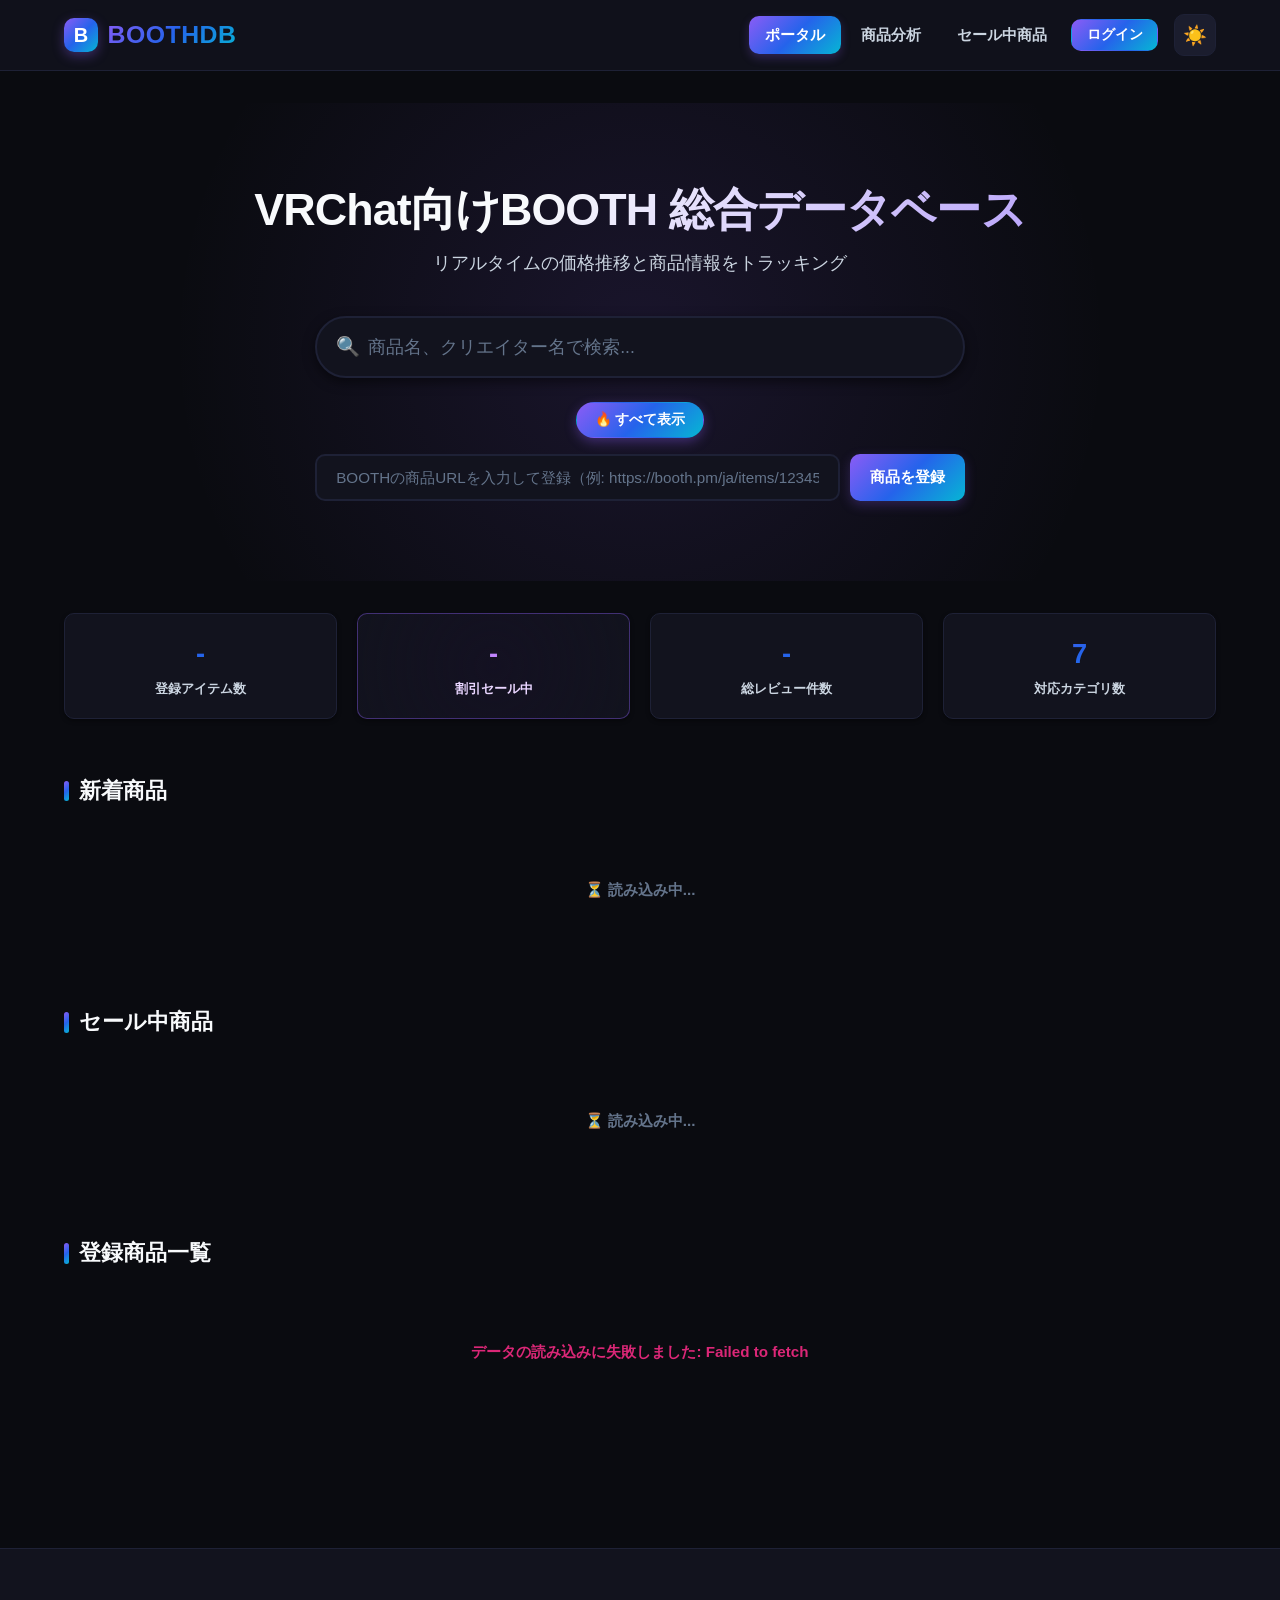
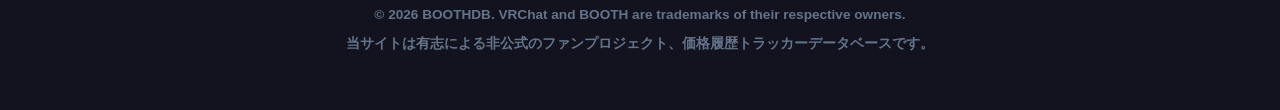
<file: frontend/index.html>
<!DOCTYPE html>
<html lang="ja" data-theme="dark">
<head>
    <meta charset="UTF-8">
    <meta name="viewport" content="width=device-width, initial-scale=1.0">
    <title>BOOTHDB - VRChat BOOTH データベース</title>
    <meta name="description" content="VRChat向けBOOTH商品の価格履歴・レビューを閲覧できるデータベースサービス">
    <link rel="stylesheet" href="css/common.css">
    <link rel="stylesheet" href="css/top.css">
    <link rel="stylesheet" href="css/modal.css">
</head>
<body>

    <!-- ヘッダー -->
    <header class="site-header">
        <div class="nav-container">
            <a href="index.html" class="logo-group">
                <div class="logo-icon">B</div>
                <span class="logo-text">BOOTHDB</span>
            </a>
            <div class="nav-right">
                <nav class="nav-links">
                    <a href="index.html"  class="nav-item" id="nav-top">ポータル</a>
                    <a href="detail.html" class="nav-item" id="nav-detail">商品分析</a>
                    <a href="index.html#sale-section" class="nav-item" id="nav-sale">セール中商品</a>
                </nav>
                <span class="nav-username" id="nav-username"></span>
                <button class="nav-auth-btn nav-login-btn"  id="nav-login-btn">ログイン</button>
                <button class="nav-auth-btn nav-logout-btn" id="nav-logout-btn">ログアウト</button>
                <button class="theme-toggle-btn" id="theme-toggle-btn" title="テーマ切替" aria-label="テーマ切替">☀️</button>
            </div>
        </div>
    </header>

    <!-- メインコンテンツ -->
    <main class="main-content">

        <!-- ヒーローバナー -->
        <section class="hero-banner">
            <h1 class="hero-title">VRChat向けBOOTH 総合データベース</h1>
            <p class="hero-subtitle">リアルタイムの価格推移と商品情報をトラッキング</p>

            <div class="search-wrap">
                <span class="search-icon">🔍</span>
                <input type="search" id="search-input" class="search-input" placeholder="商品名、クリエイター名で検索..." aria-label="商品を検索">
            </div>

            <div class="category-chips" id="category-chips">
                <button class="category-chip active" data-category="">🔥 すべて表示</button>
            </div>

            <!-- 商品URL登録（ログイン後に利用可能） -->
            <div class="register-url-wrap">
                <input type="url" id="register-url-input" class="register-url-input" placeholder="BOOTHの商品URLを入力して登録（例: https://booth.pm/ja/items/1234567）">
                <button id="open-register-btn" class="btn-primary">商品を登録</button>
            </div>
        </section>

        <!-- 統計ボード -->
        <div class="stats-row">
            <div class="stats-box">
                <div class="stats-num" id="stat-total">-</div>
                <div class="stats-label">登録アイテム数</div>
            </div>
            <div class="stats-box stats-highlight">
                <div class="stats-num" id="stat-sale">-</div>
                <div class="stats-label">割引セール中</div>
            </div>
            <div class="stats-box">
                <div class="stats-num" id="stat-reviews">-</div>
                <div class="stats-label">総レビュー件数</div>
            </div>
            <div class="stats-box">
                <div class="stats-num" id="stat-categories">7</div>
                <div class="stats-label">対応カテゴリ数</div>
            </div>
        </div>

        <!-- 新着商品 -->
        <section class="section-block">
            <div class="section-bar">
                <h2 class="section-title">新着商品</h2>
            </div>
            <div class="grid-3" id="new-products-grid">
                <div class="loading-spinner">読み込み中...</div>
            </div>
        </section>

        <!-- セール中商品 -->
        <section class="section-block" id="sale-section">
            <div class="section-bar">
                <h2 class="section-title">セール中商品</h2>
            </div>
            <div class="grid-3" id="sale-products-grid">
                <div class="loading-spinner">読み込み中...</div>
            </div>
        </section>

        <!-- 商品一覧 -->
        <section class="section-block">
            <div class="section-bar">
                <h2 class="section-title">登録商品一覧</h2>
            </div>
            <div class="grid-3" id="products-grid">
                <div class="loading-spinner">読み込み中...</div>
            </div>
        </section>

    </main>

    <!-- フッター -->
    <footer class="site-footer">
        <p>&copy; 2026 BOOTHDB. VRChat and BOOTH are trademarks of their respective owners.</p>
        <p>当サイトは有志による非公式のファンプロジェクト、価格履歴トラッカーデータベースです。</p>
    </footer>

    <!-- 認証モーダル（ログイン / 登録） -->
    <div class="modal-overlay" id="auth-modal" role="dialog" aria-modal="true" aria-label="ログイン / 新規登録">
        <div class="modal-box">
            <button class="modal-close-btn" aria-label="閉じる">✕</button>

            <div class="auth-tabs">
                <button class="auth-tab active" id="tab-login">ログイン</button>
                <button class="auth-tab" id="tab-register">新規登録</button>
            </div>

            <form id="form-login">
                <div class="form-group">
                    <label class="form-label" for="login-email">メールアドレス</label>
                    <input class="form-input" type="email" id="login-email" placeholder="example@email.com" required>
                </div>
                <div class="form-group">
                    <label class="form-label" for="login-password">パスワード</label>
                    <input class="form-input" type="password" id="login-password" placeholder="パスワードを入力" required>
                </div>
                <button type="submit" class="btn-primary form-submit-btn">ログイン</button>
            </form>

            <form id="form-register" style="display: none;">
                <div class="form-group">
                    <label class="form-label" for="register-username">ユーザー名（2〜20文字）</label>
                    <input class="form-input" type="text" id="register-username" placeholder="VRC_UserName" minlength="2" maxlength="20" required>
                </div>
                <div class="form-group">
                    <label class="form-label" for="register-email">メールアドレス</label>
                    <input class="form-input" type="email" id="register-email" placeholder="example@email.com" required>
                </div>
                <div class="form-group">
                    <label class="form-label" for="register-password">パスワード（8文字以上）</label>
                    <input class="form-input" type="password" id="register-password" placeholder="8文字以上のパスワード" minlength="8" required>
                </div>
                <button type="submit" class="btn-primary form-submit-btn">登録する</button>
            </form>
        </div>
    </div>

    <!-- 商品URL登録モーダル -->
    <div class="modal-overlay" id="register-modal" role="dialog" aria-modal="true" aria-label="商品URL登録">
        <div class="modal-box">
            <button class="modal-close-btn" aria-label="閉じる">✕</button>
            <h2 class="modal-title">BOOTH商品を登録</h2>
            <form id="register-form">
                <div class="form-group">
                    <label class="form-label" for="modal-register-url">BOOTH商品URL</label>
                    <input class="form-input" type="url" id="modal-register-url" id="register-url-input" placeholder="https://booth.pm/ja/items/1234567" required>
                </div>
                <button type="submit" id="register-submit-btn" class="btn-primary form-submit-btn">商品を登録する</button>
            </form>
        </div>
    </div>

    <script src="js/api.js"></script>
    <script src="js/common.js"></script>
    <script src="js/top.js"></script>
</body>
</html>
</file>
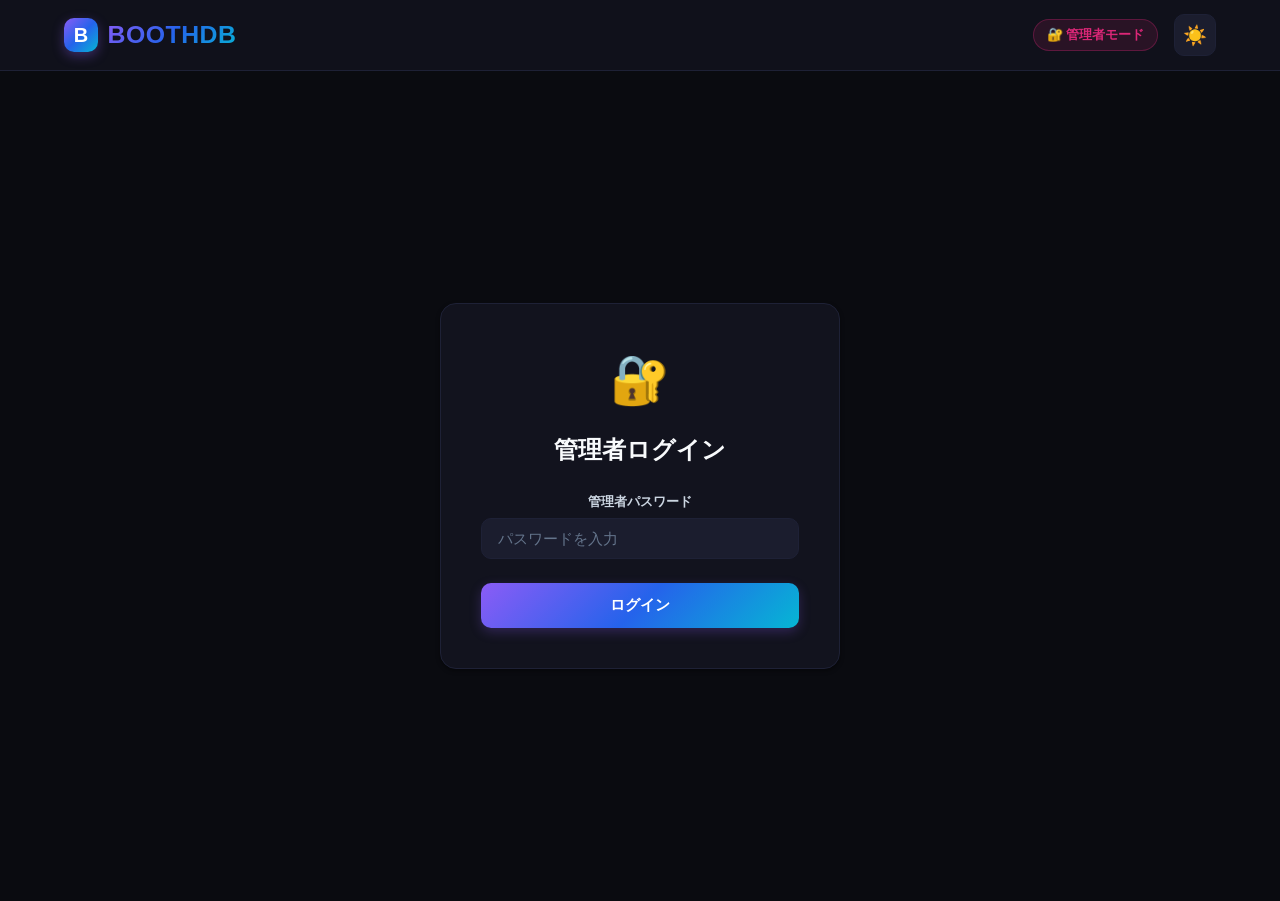
<file: frontend/admin.html>
<!DOCTYPE html>
<html lang="ja" data-theme="dark">
<head>
    <meta charset="UTF-8">
    <meta name="viewport" content="width=device-width, initial-scale=1.0">
    <title>管理者ページ | BOOTHDB</title>
    <link rel="stylesheet" href="css/common.css">
    <link rel="stylesheet" href="css/modal.css">
    <link rel="stylesheet" href="css/admin.css">
</head>
<body>

    <!-- ヘッダー -->
    <header class="site-header">
        <div class="nav-container">
            <a href="index.html" class="logo-group">
                <div class="logo-icon">B</div>
                <span class="logo-text">BOOTHDB</span>
            </a>
            <div class="nav-right">
                <span class="admin-badge">🔐 管理者モード</span>
                <button class="theme-toggle-btn" id="theme-toggle-btn" title="テーマ切替">☀️</button>
            </div>
        </div>
    </header>

    <!-- ログイン画面 -->
    <div id="admin-login-screen" class="admin-login-screen">
        <div class="admin-login-box card-base">
            <div class="admin-login-icon">🔐</div>
            <h1 class="admin-login-title">管理者ログイン</h1>
            <form id="admin-login-form">
                <div class="form-group">
                    <label class="form-label" for="admin-password">管理者パスワード</label>
                    <input class="form-input" type="password" id="admin-password" placeholder="パスワードを入力" required>
                </div>
                <button type="submit" class="btn-primary form-submit-btn" id="admin-login-btn">ログイン</button>
            </form>
        </div>
    </div>

    <!-- 管理者ダッシュボード -->
    <main class="main-content" id="admin-dashboard" style="display: none;">

        <!-- タブナビゲーション -->
        <div class="admin-tabs">
            <button class="admin-tab active" data-tab="products">🛍 商品管理</button>
            <button class="admin-tab" data-tab="reviews">⭐ レビュー管理</button>
            <button class="admin-tab" data-tab="users">👤 ユーザー管理</button>
            <button class="admin-tab" data-tab="crawl">🤖 自動収集</button>
        </div>

        <!-- 商品管理 -->
        <div class="admin-panel active" id="panel-products">
            <div class="section-bar">
                <h2 class="section-title">商品管理</h2>
                <button class="btn-primary" onclick="loadAdminProducts()">🔄 更新</button>
            </div>
            <div class="admin-table-wrap">
                <table class="admin-table" id="products-table">
                    <thead>
                        <tr>
                            <th>商品名</th>
                            <th>クリエイター</th>
                            <th>カテゴリ</th>
                            <th>価格</th>
                            <th>登録日</th>
                            <th>操作</th>
                        </tr>
                    </thead>
                    <tbody id="products-tbody">
                        <tr><td colspan="6" class="loading-spinner">読み込み中...</td></tr>
                    </tbody>
                </table>
            </div>
        </div>

        <!-- レビュー管理 -->
        <div class="admin-panel" id="panel-reviews">
            <div class="section-bar">
                <h2 class="section-title">レビュー管理</h2>
                <button class="btn-primary" onclick="loadAdminReviews()">🔄 更新</button>
            </div>
            <div class="admin-table-wrap">
                <table class="admin-table" id="reviews-table">
                    <thead>
                        <tr>
                            <th>商品名</th>
                            <th>ユーザー</th>
                            <th>評価</th>
                            <th>コメント</th>
                            <th>投稿日</th>
                            <th>操作</th>
                        </tr>
                    </thead>
                    <tbody id="reviews-tbody">
                        <tr><td colspan="6" class="loading-spinner">読み込み中...</td></tr>
                    </tbody>
                </table>
            </div>
        </div>

        <!-- ユーザー管理 -->
        <div class="admin-panel" id="panel-users">
            <div class="section-bar">
                <h2 class="section-title">ユーザー管理</h2>
                <button class="btn-primary" onclick="loadAdminUsers()">🔄 更新</button>
            </div>
            <div class="admin-table-wrap">
                <table class="admin-table">
                    <thead>
                        <tr>
                            <th>ユーザー名</th>
                            <th>登録日</th>
                            <th>操作</th>
                        </tr>
                    </thead>
                    <tbody id="users-tbody">
                        <tr><td colspan="3" class="loading-spinner">読み込み中...</td></tr>
                    </tbody>
                </table>
            </div>
        </div>

        <!-- 自動収集 -->
        <div class="admin-panel" id="panel-crawl">
            <div class="section-bar">
                <h2 class="section-title">BOOTHカテゴリ自動収集</h2>
                <div style="display: flex; gap: 0.6rem;">
                    <button class="btn-primary" id="run-crawl-btn">▶ 今すぐ収集を実行</button>
                    <button class="btn-primary" onclick="loadCrawlStatus()">🔄 更新</button>
                </div>
            </div>

            <div class="card-base" style="padding: 1.25rem; margin-bottom: 1.5rem;">
                <p style="font-size: 0.85rem; color: var(--text-secondary); line-height: 1.6;">
                    毎日深夜（JST 3:00）に自動で各カテゴリの新着商品を少しずつ収集します。<br>
                    「今すぐ収集を実行」を押すと、その場で多めのページ数（各カテゴリ10ページ分）を即座に収集します。<br>
                    進捗は「最後に処理したページ」に記録され、次回はその続きから再開します。最終ページに達すると自動的に1ページ目（最新）に戻ります。
                </p>
            </div>

            <div id="crawl-running-badge" style="display: none; margin-bottom: 1rem;">
                <span class="admin-badge" style="color: #059669; background-color: rgba(5,150,105,0.12); border-color: rgba(5,150,105,0.3);">⏳ クロール実行中...</span>
            </div>

            <div class="admin-table-wrap">
                <table class="admin-table">
                    <thead>
                        <tr>
                            <th>カテゴリ</th>
                            <th>最終処理ページ</th>
                            <th>累計新規収集数</th>
                            <th>最終更新</th>
                        </tr>
                    </thead>
                    <tbody id="crawl-tbody">
                        <tr><td colspan="4" class="loading-spinner">読み込み中...</td></tr>
                    </tbody>
                </table>
            </div>
        </div>

    </main>

    <script src="js/api.js"></script>
    <script src="js/common.js"></script>
    <script src="js/admin.js"></script>
</body>
</html>
</file>
<file: frontend/css/common.css>
/* ===========================================
   common.css - BOOTHDB 共通スタイル
   =========================================== */

*, *::before, *::after {
    box-sizing: border-box;
    margin: 0;
    padding: 0;
}

/* -------------------------------------------
   CSS変数 / テーマトークン
   ------------------------------------------- */
:root {
    --font-family: 'Segoe UI', Roboto, -apple-system, BlinkMacSystemFont, sans-serif;
    --border-radius-lg: 16px;
    --border-radius-md: 10px;
    --border-radius-sm: 6px;
    --transition-speed: 0.25s;

    --color-primary:   #8b5cf6;
    --color-secondary: #06b6d4;
    --color-accent:    #db2777;
    --grad-main: linear-gradient(135deg, #8b5cf6 0%, #2563eb 50%, #06b6d4 100%);
    --grad-main-hover: linear-gradient(135deg, #9d76f8 0%, #3b74f2 50%, #17c1de 100%);
}

/* ダークテーマ */
:root,
[data-theme="dark"] {
    --bg-base:        #0a0b10;
    --bg-card:        #12131e;
    --bg-hover:       #1b1d2e;
    --bg-active:      #24273d;
    --bg-accent-soft: rgba(139, 92, 246, 0.15);
    --border-color:   #1e2136;
    --text-primary:   #f8fafc;
    --text-secondary: #cbd5e1;
    --text-muted:     #64748b;
    --shadow-sm: 0 2px 4px rgba(0, 0, 0, 0.4);
    --shadow-md: 0 4px 12px rgba(0, 0, 0, 0.5);
    --shadow-lg: 0 12px 24px rgba(0, 0, 0, 0.6);

    --chart-grid:    #1e2136;
    --chart-tick:    #64748b;
    --chart-tooltip-bg:    #1b1d2e;
    --chart-tooltip-title: #f8fafc;
    --chart-tooltip-body:  #a78bfa;
    --chart-tooltip-border:#2e3250;
}

/* ライトテーマ */
[data-theme="light"] {
    --bg-base:        #f1f5f9;
    --bg-card:        #ffffff;
    --bg-hover:       #f8fafc;
    --bg-active:      #e2e8f0;
    --bg-accent-soft: #f5f3ff;
    --border-color:   #cbd5e1;
    --text-primary:   #0f172a;
    --text-secondary: #475569;
    --text-muted:     #94a3b8;
    --shadow-sm: 0 1px 3px rgba(0, 0, 0, 0.05);
    --shadow-md: 0 4px 6px rgba(0, 0, 0, 0.05);
    --shadow-lg: 0 10px 15px rgba(0, 0, 0, 0.05);

    --chart-grid:    #e2e8f0;
    --chart-tick:    #475569;
    --chart-tooltip-bg:    #ffffff;
    --chart-tooltip-title: #0f172a;
    --chart-tooltip-body:  #8b5cf6;
    --chart-tooltip-border:#cbd5e1;
}

/* -------------------------------------------
   ベースレイアウト
   ------------------------------------------- */
html {
    scroll-behavior: smooth;
}

body {
    font-family: var(--font-family);
    background-color: var(--bg-base);
    color: var(--text-primary);
    line-height: 1.5;
    overflow-x: hidden;
    transition:
        background-color var(--transition-speed) ease,
        color var(--transition-speed) ease;
}

/* -------------------------------------------
   ヘッダー
   ------------------------------------------- */
.site-header {
    border-bottom: 1px solid var(--border-color);
    position: sticky;
    top: 0;
    z-index: 100;
    backdrop-filter: blur(12px);
    background-color: color-mix(in srgb, var(--bg-card) 85%, transparent);
    transition:
        background-color var(--transition-speed),
        border-color var(--transition-speed);
}

.nav-container {
    max-width: 1200px;
    margin: 0 auto;
    padding: 0 1.5rem;
    height: 70px;
    display: flex;
    align-items: center;
    justify-content: space-between;
}

/* ロゴ */
.logo-group {
    display: flex;
    align-items: center;
    gap: 0.6rem;
    cursor: pointer;
    text-decoration: none;
}

.logo-icon {
    width: 34px;
    height: 34px;
    background: var(--grad-main);
    border-radius: var(--border-radius-md);
    display: flex;
    align-items: center;
    justify-content: center;
    font-weight: 800;
    color: white;
    font-size: 1.25rem;
    box-shadow: 0 4px 12px rgba(139, 92, 246, 0.35);
    flex-shrink: 0;
}

.logo-text {
    font-size: 1.55rem;
    font-weight: 900;
    letter-spacing: 0.02em;
    background: var(--grad-main);
    -webkit-background-clip: text;
    -webkit-text-fill-color: transparent;
    background-clip: text;
}

/* ナビゲーション右側グループ */
.nav-right {
    display: flex;
    align-items: center;
    gap: 0.5rem;
}

.nav-links {
    display: flex;
    gap: 0.25rem;
}

.nav-item {
    font-weight: 700;
    font-size: 0.95rem;
    padding: 0.5rem 1rem;
    border-radius: var(--border-radius-md);
    cursor: pointer;
    color: var(--text-secondary);
    text-decoration: none;
    transition: all var(--transition-speed) ease;
    display: inline-block;
}

.nav-item:hover {
    color: var(--text-primary);
    background-color: var(--bg-hover);
}

.nav-item.active {
    background: var(--grad-main);
    color: white;
    box-shadow: 0 4px 10px rgba(139, 92, 246, 0.25);
}

/* テーマ切替ボタン */
.theme-toggle-btn {
    width: 42px;
    height: 42px;
    border-radius: var(--border-radius-md);
    border: 1px solid var(--border-color);
    background-color: var(--bg-hover);
    color: var(--text-primary);
    font-size: 1.2rem;
    cursor: pointer;
    display: flex;
    align-items: center;
    justify-content: center;
    transition: all var(--transition-speed) ease;
    flex-shrink: 0;
    margin-left: 0.5rem;
}

.theme-toggle-btn:hover {
    border-color: var(--color-primary);
    background-color: var(--bg-active);
}

/* -------------------------------------------
   メインコンテンツエリア
   ------------------------------------------- */
.main-content {
    max-width: 1200px;
    margin: 0 auto;
    padding: 2rem 1.5rem 5rem;
}

/* -------------------------------------------
   カード共通
   ------------------------------------------- */
.card-base {
    background-color: var(--bg-card);
    border: 1px solid var(--border-color);
    border-radius: var(--border-radius-lg);
    box-shadow: var(--shadow-sm);
    color: var(--text-primary);
    transition: all var(--transition-speed) cubic-bezier(0.4, 0, 0.2, 1);
}

.card-interactive {
    cursor: pointer;
}

.card-interactive:hover {
    transform: translateY(-4px);
    border-color: var(--color-primary);
    box-shadow: var(--shadow-lg);
}

/* -------------------------------------------
   グリッド・レイアウト共通
   ------------------------------------------- */
.grid-3 {
    display: grid;
    grid-template-columns: repeat(auto-fill, minmax(260px, 1fr));
    gap: 1.5rem;
}

/* セクションヘッダー */
.section-bar {
    display: flex;
    justify-content: space-between;
    align-items: center;
    margin-bottom: 1.5rem;
}

.section-title {
    font-size: 1.35rem;
    font-weight: 800;
    display: flex;
    align-items: center;
    gap: 0.6rem;
    color: var(--text-primary);
}

.section-title::before {
    content: '';
    display: block;
    width: 5px;
    height: 1.3rem;
    background: var(--grad-main);
    border-radius: 4px;
    flex-shrink: 0;
}

.section-link {
    font-weight: 800;
    font-size: 0.85rem;
    color: var(--color-secondary);
    text-decoration: none;
    transition: opacity var(--transition-speed);
}

.section-link:hover {
    opacity: 0.75;
}

/* -------------------------------------------
   商品カード共通
   ------------------------------------------- */
.p-card-thumb {
    width: 100%;
    padding-top: 75%;
    position: relative;
    background: linear-gradient(135deg, var(--bg-hover) 0%, var(--bg-card) 100%);
    border-bottom: 1px solid var(--border-color);
    border-radius: var(--border-radius-lg) var(--border-radius-lg) 0 0;
    overflow: hidden;
}

.p-card-thumb-img {
    position: absolute;
    top: 0; left: 0;
    width: 100%; height: 100%;
    object-fit: cover;
}

.p-card-label {
    position: absolute;
    top: 0.6rem;
    right: 0.6rem;
    background-color: var(--color-accent);
    color: white;
    font-size: 0.75rem;
    font-weight: 800;
    padding: 0.2rem 0.5rem;
    border-radius: 4px;
    box-shadow: 0 2px 6px rgba(219, 39, 119, 0.3);
    z-index: 1;
}

.p-card-thumb-placeholder {
    position: absolute;
    top: 0; left: 0;
    width: 100%; height: 100%;
    display: flex;
    align-items: center;
    justify-content: center;
    font-size: 0.85rem;
    font-weight: 800;
    color: var(--text-secondary);
    padding: 1rem;
    text-align: center;
}

.p-card-body {
    padding: 1.15rem;
    display: flex;
    flex-direction: column;
    flex-grow: 1;
}

.p-card-title {
    font-size: 0.92rem;
    font-weight: 800;
    line-height: 1.35;
    height: 2.5rem;
    display: -webkit-box;
    -webkit-line-clamp: 2;
    -webkit-box-orient: vertical;
    overflow: hidden;
    margin-bottom: 0.4rem;
    color: var(--text-primary);
}

.p-card-creator {
    font-size: 0.75rem;
    font-weight: 600;
    color: var(--text-muted);
    margin-bottom: auto;
}

.p-card-footer {
    margin-top: 1rem;
    border-top: 1px solid var(--border-color);
    padding-top: 0.75rem;
    display: flex;
    justify-content: space-between;
    align-items: center;
}

.p-card-price-stack {
    display: flex;
    flex-direction: column;
}

.p-card-orig-price {
    font-size: 0.72rem;
    color: var(--text-muted);
    text-decoration: line-through;
    line-height: 1;
}

.p-card-current-price {
    font-size: 1.1rem;
    font-weight: 900;
    color: var(--text-primary);
}

.p-card-current-price.is-discount {
    color: var(--color-accent);
}

.p-card-rating {
    display: flex;
    align-items: center;
    gap: 0.25rem;
    font-size: 0.8rem;
    font-weight: 700;
    color: var(--text-secondary);
}

.star-gold {
    color: #fbbf24;
}

/* -------------------------------------------
   ボタン共通
   ------------------------------------------- */
.btn-primary {
    background: var(--grad-main);
    color: white;
    font-weight: 800;
    font-size: 0.95rem;
    padding: 0.75rem 1.25rem;
    border-radius: var(--border-radius-md);
    border: none;
    cursor: pointer;
    box-shadow: 0 4px 12px rgba(139, 92, 246, 0.25);
    transition: all var(--transition-speed);
    text-decoration: none;
    display: inline-block;
    text-align: center;
}

.btn-primary:hover {
    background: var(--grad-main-hover);
    transform: translateY(-2px);
    box-shadow: 0 6px 16px rgba(139, 92, 246, 0.35);
}

/* -------------------------------------------
   フッター
   ------------------------------------------- */
.site-footer {
    border-top: 1px solid var(--border-color);
    background-color: var(--bg-card);
    padding: 3.5rem 1.5rem;
    text-align: center;
    font-size: 0.85rem;
    font-weight: 600;
    color: var(--text-muted);
    transition:
        background-color var(--transition-speed),
        border-color var(--transition-speed);
}

.site-footer p {
    margin-bottom: 0.5rem;
}

.site-footer p:last-child {
    margin-bottom: 0;
}

/* -------------------------------------------
   レスポンシブ共通
   ------------------------------------------- */
@media (max-width: 768px) {
    .nav-links {
        gap: 0;
    }

    .nav-item {
        padding: 0.4rem 0.6rem;
        font-size: 0.85rem;
    }

    .logo-text {
        font-size: 1.2rem;
    }

    .main-content {
        padding: 1.5rem 1rem 4rem;
    }

    .grid-3 {
        grid-template-columns: repeat(auto-fill, minmax(200px, 1fr));
        gap: 1rem;
    }
}
</file>
<file: frontend/css/top.css>
/* ===========================================
   top.css - トップページ専用スタイル
   =========================================== */

/* -------------------------------------------
   ヒーローバナー
   ------------------------------------------- */
.hero-banner {
    text-align: center;
    padding: 5rem 1.5rem;
    background: radial-gradient(circle at center, rgba(139, 92, 246, 0.12) 0%, transparent 75%);
    margin-bottom: 2rem;
    border-radius: var(--border-radius-lg);
}

.hero-title {
    font-size: 2.8rem;
    font-weight: 900;
    line-height: 1.2;
    letter-spacing: -0.02em;
    margin-bottom: 0.75rem;
    background: linear-gradient(135deg, var(--text-primary) 40%, #a78bfa 100%);
    -webkit-background-clip: text;
    -webkit-text-fill-color: transparent;
    background-clip: text;
}

.hero-subtitle {
    color: var(--text-secondary);
    font-size: 1.15rem;
    margin-bottom: 2.5rem;
    font-weight: 500;
}

/* -------------------------------------------
   検索ボックス
   ------------------------------------------- */
.search-wrap {
    max-width: 650px;
    margin: 0 auto;
    position: relative;
}

.search-icon {
    position: absolute;
    left: 1.3rem;
    top: 50%;
    transform: translateY(-50%);
    color: var(--color-primary);
    font-size: 1.2rem;
    pointer-events: none;
    z-index: 1;
}

.search-input {
    width: 100%;
    padding: 1.15rem 1.5rem 1.15rem 3.2rem;
    background-color: var(--bg-card);
    border: 2px solid var(--border-color);
    border-radius: 50px;
    color: var(--text-primary);
    font-size: 1.1rem;
    font-weight: 600;
    box-shadow: var(--shadow-md);
    transition: all var(--transition-speed) ease;
    font-family: var(--font-family);
}

.search-input::placeholder {
    color: var(--text-muted);
    font-weight: 500;
}

.search-input:focus {
    outline: none;
    border-color: var(--color-primary);
    box-shadow: 0 0 25px rgba(139, 92, 246, 0.25);
    background-color: var(--bg-hover);
}

/* -------------------------------------------
   カテゴリチップ
   ------------------------------------------- */
.category-chips {
    display: flex;
    justify-content: center;
    gap: 0.6rem;
    margin-top: 1.5rem;
    flex-wrap: wrap;
}

.category-chip {
    background-color: var(--bg-card);
    border: 1px solid var(--border-color);
    color: var(--text-secondary);
    padding: 0.5rem 1.1rem;
    border-radius: 30px;
    font-size: 0.85rem;
    font-weight: 700;
    cursor: pointer;
    transition: all var(--transition-speed) ease;
    box-shadow: var(--shadow-sm);
}

.category-chip:hover {
    border-color: var(--color-primary);
    background-color: var(--bg-hover);
    color: var(--text-primary);
}

.category-chip.active {
    background: var(--grad-main);
    color: white;
    border-color: transparent;
    box-shadow: 0 4px 12px rgba(139, 92, 246, 0.35);
}

/* -------------------------------------------
   統計ボード
   ------------------------------------------- */
.stats-row {
    display: grid;
    grid-template-columns: repeat(4, 1fr);
    gap: 1.25rem;
    margin-bottom: 3.5rem;
}

.stats-box {
    background-color: var(--bg-card);
    border: 1px solid var(--border-color);
    border-radius: var(--border-radius-md);
    padding: 1.25rem;
    text-align: center;
    box-shadow: var(--shadow-sm);
    transition: border-color var(--transition-speed);
}

.stats-box.stats-highlight {
    border-color: rgba(139, 92, 246, 0.4);
    background: radial-gradient(circle, rgba(139, 92, 246, 0.08) 0%, var(--bg-card) 100%);
}

.stats-num {
    font-size: 1.7rem;
    font-weight: 900;
    background: var(--grad-main);
    -webkit-background-clip: text;
    -webkit-text-fill-color: transparent;
    background-clip: text;
}

.stats-highlight .stats-num {
    background: none;
    -webkit-text-fill-color: unset;
    color: #c084fc;
}

.stats-label {
    font-size: 0.8rem;
    font-weight: 700;
    color: var(--text-secondary);
    margin-top: 0.25rem;
}

.stats-highlight .stats-label {
    color: #e9d5ff;
}

/* -------------------------------------------
   人気アバター一覧
   ------------------------------------------- */
.avatar-grid {
    display: grid;
    grid-template-columns: repeat(auto-fit, minmax(280px, 1fr));
    gap: 1rem;
    margin-top: 1rem;
}

.avatar-card {
    padding: 1.25rem;
    display: flex;
    align-items: center;
    gap: 1rem;
}

.avatar-icon {
    width: 50px;
    height: 50px;
    border-radius: 50%;
    display: flex;
    align-items: center;
    justify-content: center;
    font-weight: 900;
    font-size: 1.1rem;
    color: white;
    flex-shrink: 0;
}

.avatar-icon.color-purple { background-color: #8b5cf6; }
.avatar-icon.color-cyan   { background-color: #06b6d4; }
.avatar-icon.color-pink   { background-color: #ec4899; }
.avatar-icon.color-orange { background-color: #f97316; }

.avatar-card-info-name {
    font-weight: 800;
    font-size: 1rem;
    color: var(--text-primary);
}

.avatar-card-info-count {
    font-size: 0.8rem;
    color: var(--text-muted);
    font-weight: 700;
    margin-top: 0.15rem;
}

/* -------------------------------------------
   セクション間マージン
   ------------------------------------------- */
.section-block {
    margin-bottom: 3.5rem;
}

/* -------------------------------------------
   レスポンシブ
   ------------------------------------------- */
@media (max-width: 768px) {
    .hero-title {
        font-size: 1.9rem;
    }

    .hero-subtitle {
        font-size: 1rem;
    }

    .stats-row {
        grid-template-columns: repeat(2, 1fr);
    }

    .avatar-grid {
        grid-template-columns: 1fr;
    }
}
</file>
<file: frontend/css/modal.css>
/* ===========================================
   modal.css - モーダル・トースト・ローディング
   =========================================== */

/* ==========================================
   モーダル共通
   ========================================== */
.modal-overlay {
    display: none;
    position: fixed;
    inset: 0;
    background-color: rgba(0, 0, 0, 0.6);
    z-index: 200;
    align-items: center;
    justify-content: center;
    padding: 1rem;
    backdrop-filter: blur(4px);
}

.modal-overlay.modal-open {
    display: flex;
    animation: fadeInOverlay 0.2s ease;
}

@keyframes fadeInOverlay {
    from { opacity: 0; }
    to   { opacity: 1; }
}

.modal-box {
    background-color: var(--bg-card);
    border: 1px solid var(--border-color);
    border-radius: var(--border-radius-lg);
    padding: 2rem;
    width: 100%;
    max-width: 480px;
    position: relative;
    box-shadow: var(--shadow-lg);
    animation: slideUpModal 0.25s cubic-bezier(0.16, 1, 0.3, 1);
}

@keyframes slideUpModal {
    from { opacity: 0; transform: translateY(20px); }
    to   { opacity: 1; transform: translateY(0); }
}

.modal-title {
    font-size: 1.25rem;
    font-weight: 800;
    color: var(--text-primary);
    margin-bottom: 1.5rem;
}

.modal-close-btn {
    position: absolute;
    top: 1rem;
    right: 1rem;
    width: 32px;
    height: 32px;
    border: none;
    background: var(--bg-hover);
    border-radius: var(--border-radius-sm);
    cursor: pointer;
    font-size: 1rem;
    color: var(--text-muted);
    display: flex;
    align-items: center;
    justify-content: center;
    transition: background-color var(--transition-speed);
}

.modal-close-btn:hover {
    background: var(--bg-active);
    color: var(--text-primary);
}

/* ==========================================
   認証モーダル タブ
   ========================================== */
.auth-tabs {
    display: flex;
    gap: 0;
    margin-bottom: 1.5rem;
    border-bottom: 2px solid var(--border-color);
}

.auth-tab {
    flex: 1;
    padding: 0.6rem;
    text-align: center;
    font-size: 0.9rem;
    font-weight: 700;
    cursor: pointer;
    color: var(--text-muted);
    border-bottom: 2px solid transparent;
    margin-bottom: -2px;
    transition: all var(--transition-speed);
    background: none;
    border-top: none;
    border-left: none;
    border-right: none;
}

.auth-tab.active {
    color: var(--color-primary);
    border-bottom-color: var(--color-primary);
}

/* ==========================================
   フォーム共通
   ========================================== */
.form-group {
    margin-bottom: 1rem;
}

.form-label {
    display: block;
    font-size: 0.82rem;
    font-weight: 700;
    color: var(--text-secondary);
    margin-bottom: 0.4rem;
}

.form-input {
    width: 100%;
    padding: 0.7rem 1rem;
    background-color: var(--bg-hover);
    border: 1px solid var(--border-color);
    border-radius: var(--border-radius-md);
    color: var(--text-primary);
    font-size: 0.95rem;
    font-family: var(--font-family);
    transition: border-color var(--transition-speed);
}

.form-input:focus {
    outline: none;
    border-color: var(--color-primary);
}

.form-input::placeholder {
    color: var(--text-muted);
}

.form-submit-btn {
    width: 100%;
    margin-top: 0.5rem;
}

/* ==========================================
   レビュー投稿フォーム
   ========================================== */
.review-form-card {
    padding: 1.5rem;
    margin-top: 1.5rem;
}

.star-rating-row {
    display: flex;
    gap: 0.4rem;
    margin-top: 0.4rem;
}

.star-btn {
    background: none;
    border: none;
    font-size: 1.8rem;
    cursor: pointer;
    color: var(--border-color);
    transition: color 0.15s, transform 0.15s;
    padding: 0;
    line-height: 1;
}

.star-btn.selected,
.star-btn.hovered {
    color: #fbbf24;
    transform: scale(1.1);
}

.review-avatar-tag {
    font-size: 0.78rem;
    color: var(--color-primary);
    font-weight: 700;
    margin-bottom: 0.4rem;
}

/* ==========================================
   トースト通知
   ========================================== */
#toast {
    position: fixed;
    bottom: 2rem;
    left: 50%;
    transform: translateX(-50%) translateY(20px);
    padding: 0.85rem 1.5rem;
    border-radius: var(--border-radius-md);
    font-size: 0.9rem;
    font-weight: 700;
    z-index: 999;
    opacity: 0;
    transition: opacity 0.25s ease, transform 0.25s ease;
    pointer-events: none;
    white-space: nowrap;
    max-width: 90vw;
    text-align: center;
}

#toast.toast-show {
    opacity: 1;
    transform: translateX(-50%) translateY(0);
}

#toast.toast-success {
    background-color: #059669;
    color: white;
}

#toast.toast-error {
    background-color: #dc2626;
    color: white;
}

#toast.toast-info {
    background-color: var(--color-primary);
    color: white;
}

/* ==========================================
   ローディング・空・エラー状態
   ========================================== */
.loading-spinner {
    text-align: center;
    padding: 3rem;
    color: var(--text-muted);
    font-weight: 700;
    font-size: 0.95rem;
    grid-column: 1 / -1;
}

.loading-spinner::before {
    content: '⏳ ';
}

.empty-message {
    text-align: center;
    padding: 3rem;
    color: var(--text-muted);
    font-weight: 600;
    font-size: 0.95rem;
    grid-column: 1 / -1;
}

.error-message {
    text-align: center;
    padding: 3rem;
    color: var(--color-accent);
    font-weight: 700;
    font-size: 0.95rem;
    grid-column: 1 / -1;
}

/* ==========================================
   ナビゲーション ユーザー表示
   ========================================== */
.nav-username {
    font-size: 0.85rem;
    font-weight: 700;
    color: var(--text-secondary);
    display: none;
}

.nav-auth-btn {
    font-size: 0.85rem;
    font-weight: 700;
    padding: 0.4rem 0.9rem;
    border-radius: var(--border-radius-md);
    border: 1px solid var(--border-color);
    cursor: pointer;
    transition: all var(--transition-speed);
    font-family: var(--font-family);
    display: none;
}

.nav-login-btn {
    background: var(--grad-main);
    color: white;
    border-color: transparent;
}

.nav-login-btn:hover {
    opacity: 0.9;
}

.nav-logout-btn {
    background: var(--bg-hover);
    color: var(--text-secondary);
}

.nav-logout-btn:hover {
    border-color: var(--color-primary);
    color: var(--text-primary);
}

/* ==========================================
   商品登録ボタン（ヒーロー内）
   ========================================== */
.register-url-wrap {
    max-width: 650px;
    margin: 1rem auto 0;
    display: flex;
    gap: 0.6rem;
}

.register-url-input {
    flex: 1;
    padding: 0.8rem 1.2rem;
    background-color: var(--bg-card);
    border: 2px solid var(--border-color);
    border-radius: var(--border-radius-md);
    color: var(--text-primary);
    font-size: 0.95rem;
    font-family: var(--font-family);
    transition: border-color var(--transition-speed);
}

.register-url-input:focus {
    outline: none;
    border-color: var(--color-primary);
}

.register-url-input::placeholder {
    color: var(--text-muted);
}

@media (max-width: 600px) {
    .register-url-wrap {
        flex-direction: column;
    }
}
</file>
<file: frontend/css/admin.css>
/* ===========================================
   admin.css - 管理者ページ専用スタイル
   =========================================== */

/* ==========================================
   管理者バッジ
   ========================================== */
.admin-badge {
    font-size: 0.82rem;
    font-weight: 800;
    color: var(--color-accent);
    background-color: rgba(219, 39, 119, 0.12);
    border: 1px solid rgba(219, 39, 119, 0.3);
    padding: 0.3rem 0.8rem;
    border-radius: 30px;
}

/* ==========================================
   ログイン画面
   ========================================== */
.admin-login-screen {
    min-height: calc(100vh - 70px);
    display: flex;
    align-items: center;
    justify-content: center;
    padding: 2rem;
}

.admin-login-box {
    width: 100%;
    max-width: 400px;
    padding: 2.5rem;
    text-align: center;
}

.admin-login-icon {
    font-size: 3rem;
    margin-bottom: 1rem;
}

.admin-login-title {
    font-size: 1.5rem;
    font-weight: 900;
    color: var(--text-primary);
    margin-bottom: 1.5rem;
}

/* ==========================================
   タブナビゲーション
   ========================================== */
.admin-tabs {
    display: flex;
    gap: 0.5rem;
    margin-bottom: 1.5rem;
    border-bottom: 2px solid var(--border-color);
    padding-bottom: 0;
    flex-wrap: wrap;
}

.admin-tab {
    padding: 0.6rem 1.2rem;
    font-size: 0.9rem;
    font-weight: 700;
    cursor: pointer;
    color: var(--text-muted);
    background: none;
    border: none;
    border-bottom: 2px solid transparent;
    margin-bottom: -2px;
    transition: all var(--transition-speed);
    font-family: var(--font-family);
}

.admin-tab:hover {
    color: var(--text-primary);
}

.admin-tab.active {
    color: var(--color-primary);
    border-bottom-color: var(--color-primary);
}

/* ==========================================
   パネル
   ========================================== */
.admin-panel {
    display: none;
}

.admin-panel.active {
    display: block;
}

/* ==========================================
   テーブル
   ========================================== */
.admin-table-wrap {
    overflow-x: auto;
    border-radius: var(--border-radius-lg);
    border: 1px solid var(--border-color);
}

.admin-table {
    width: 100%;
    border-collapse: collapse;
    font-size: 0.85rem;
    background-color: var(--bg-card);
}

.admin-table thead {
    background-color: var(--bg-hover);
}

.admin-table th {
    padding: 0.85rem 1rem;
    text-align: left;
    font-weight: 800;
    color: var(--text-secondary);
    border-bottom: 1px solid var(--border-color);
    white-space: nowrap;
}

.admin-table td {
    padding: 0.85rem 1rem;
    border-bottom: 1px solid var(--border-color);
    color: var(--text-primary);
    vertical-align: middle;
}

.admin-table tr:last-child td {
    border-bottom: none;
}

.admin-table tr:hover td {
    background-color: var(--bg-hover);
}

.admin-table .td-title {
    max-width: 280px;
    overflow: hidden;
    text-overflow: ellipsis;
    white-space: nowrap;
    font-weight: 700;
}

.admin-table .td-comment {
    max-width: 200px;
    overflow: hidden;
    text-overflow: ellipsis;
    white-space: nowrap;
    color: var(--text-secondary);
}

.admin-table .td-date {
    white-space: nowrap;
    color: var(--text-muted);
    font-size: 0.78rem;
}

.admin-table .td-price {
    white-space: nowrap;
    font-weight: 800;
}

/* ==========================================
   操作ボタン
   ========================================== */
.admin-action-btns {
    display: flex;
    gap: 0.4rem;
    flex-wrap: nowrap;
}

.btn-edit {
    padding: 0.3rem 0.7rem;
    font-size: 0.78rem;
    font-weight: 700;
    border-radius: var(--border-radius-sm);
    border: 1px solid var(--color-primary);
    background: transparent;
    color: var(--color-primary);
    cursor: pointer;
    transition: all var(--transition-speed);
    font-family: var(--font-family);
    white-space: nowrap;
}

.btn-edit:hover {
    background-color: var(--color-primary);
    color: white;
}

.btn-delete {
    padding: 0.3rem 0.7rem;
    font-size: 0.78rem;
    font-weight: 700;
    border-radius: var(--border-radius-sm);
    border: 1px solid var(--color-accent);
    background: transparent;
    color: var(--color-accent);
    cursor: pointer;
    transition: all var(--transition-speed);
    font-family: var(--font-family);
    white-space: nowrap;
}

.btn-delete:hover {
    background-color: var(--color-accent);
    color: white;
}

/* ==========================================
   星評価表示
   ========================================== */
.stars-display {
    color: #fbbf24;
    font-size: 0.85rem;
}

/* ==========================================
   レスポンシブ
   ========================================== */
@media (max-width: 768px) {
    .admin-tabs {
        gap: 0;
    }

    .admin-tab {
        padding: 0.5rem 0.7rem;
        font-size: 0.8rem;
    }

    .admin-table th,
    .admin-table td {
        padding: 0.6rem 0.7rem;
    }
}
</file>
